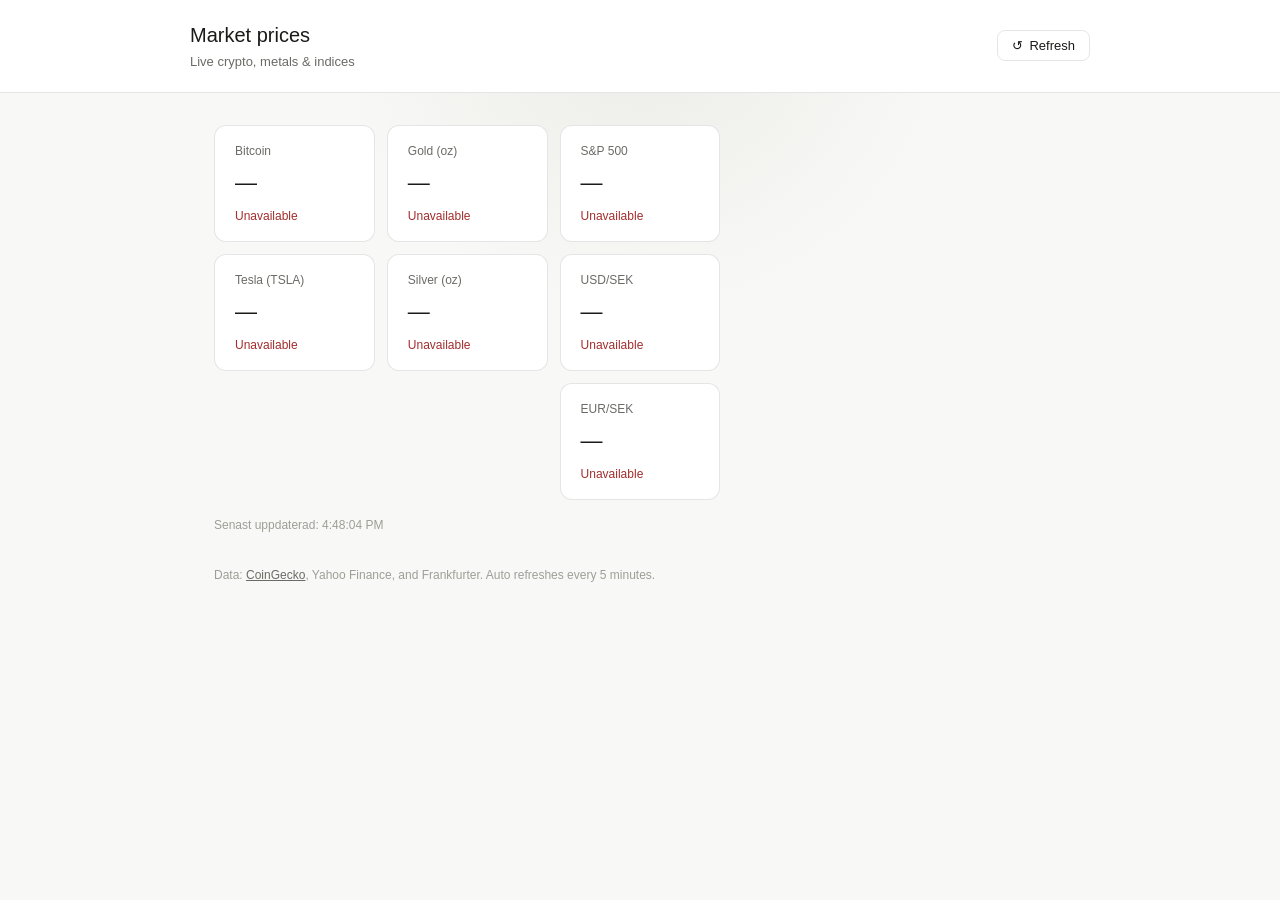
<file: index.html>
<!DOCTYPE html>
<html lang="en">
<head>
  <meta charset="UTF-8" />
  <meta name="viewport" content="width=device-width, initial-scale=1.0" />
  <title>Market Prices — Live Tracker</title>
  <link rel="stylesheet" href="style.css" />
</head>
<body>

  <header>
    <div class="header-inner">
      <div>
        <h1>Market prices</h1>
        <p class="subtitle">Live crypto, metals &amp; indices</p>
      </div>
      <div class="header-actions">
        <button id="refresh-btn" type="button">
          <span id="refresh-icon">↺</span> Refresh
        </button>
      </div>
    </div>
  </header>

  <main>
    <div class="grid" id="crypto-grid">
      <div class="card skeleton"></div>
    </div>

    <div class="grid" id="metals-grid">
      <div class="card skeleton"></div>
      <div class="card skeleton"></div>
    </div>

    <div class="grid" id="indices-grid">
      <div class="card skeleton"></div>
      <div class="card skeleton"></div>
      <div class="card skeleton"></div>
    </div>

    <p class="updated" id="updated-time">Fetching prices…</p>
  </main>

  <footer>
    <p>Data: <a href="https://www.coingecko.com" target="_blank" rel="noreferrer">CoinGecko</a>, Yahoo Finance, and Frankfurter. Auto refreshes every <span id="refresh-label">5 minutes</span>.</p>
  </footer>

  <script src="app.js"></script>
</body>
</html>
</file>
<file: style.css>
/* ── Reset & base ────────────────────────────────── */
*, *::before, *::after { box-sizing: border-box; margin: 0; padding: 0; }

:root {
  --bg:        #f8f8f6;
  --surface:   #ffffff;
  --border:    rgba(0,0,0,0.10);
  --border-strong: rgba(0,0,0,0.16);
  --text:      #1a1a18;
  --muted:     #6b6b66;
  --hint:      #9e9e98;
  --up:        #0f6e56;
  --up-bg:     #e1f5ee;
  --down:      #a32d2d;
  --down-bg:   #fcebeb;
  --radius-md: 8px;
  --radius-lg: 12px;
}

@media (prefers-color-scheme: dark) {
  :root {
    --bg:      #1c1c1a;
    --surface: #262624;
    --border:  rgba(255,255,255,0.10);
    --border-strong: rgba(255,255,255,0.16);
    --text:    #f0f0ec;
    --muted:   #9e9e98;
    --hint:    #6b6b66;
    --up:      #5dcaa5;
    --up-bg:   #04342c;
    --down:    #f09595;
    --down-bg: #501313;
  }
}

body {
  font-family: -apple-system, BlinkMacSystemFont, "Segoe UI", Helvetica, Arial, sans-serif;
  background:
    radial-gradient(circle at top, rgba(120, 120, 100, 0.10), transparent 28%),
    var(--bg);
  color: var(--text);
  font-size: 15px;
  line-height: 1.5;
  min-height: 100vh;
}

/* ── Header ──────────────────────────────────────── */
header {
  background: var(--surface);
  border-bottom: 0.5px solid var(--border);
  padding: 1.25rem 1.5rem;
  position: sticky;
  top: 0;
  z-index: 10;
}

.header-inner {
  max-width: 900px;
  margin: 0 auto;
  display: flex;
  align-items: center;
  justify-content: space-between;
  gap: 1rem;
}

header h1 {
  font-size: 20px;
  font-weight: 500;
  color: var(--text);
}

.subtitle {
  font-size: 13px;
  color: var(--muted);
  margin-top: 2px;
}

.header-actions {
  display: flex;
  align-items: center;
  justify-content: flex-end;
  gap: 0.65rem;
  flex-wrap: wrap;
}

.control {
  display: inline-flex;
  align-items: center;
  gap: 0.45rem;
  font-size: 12px;
  color: var(--muted);
}

.control-inline {
  padding: 0.5rem 0.7rem;
  border: 0.5px solid var(--border);
  border-radius: 999px;
  background: rgba(255,255,255,0.25);
}

.control-inline input {
  accent-color: var(--text);
}

.control-select {
  padding: 0.35rem 0.7rem;
  border: 0.5px solid var(--border);
  border-radius: 999px;
  background: rgba(255,255,255,0.25);
}

.control-select select {
  background: transparent;
  border: 0;
  color: var(--text);
  font: inherit;
  outline: none;
}

.header-actions button,
.header-actions .button-link,
.header-button {
  display: inline-flex;
  align-items: center;
  justify-content: center;
  background: transparent;
  border: 0.5px solid var(--border);
  border-radius: 999px;
  padding: 7px 14px;
  font-size: 13px;
  color: var(--text);
  text-decoration: none;
  cursor: pointer;
  transition: background 0.15s, border-color 0.15s;
}

.header-actions button:hover,
.header-actions .button-link:hover,
.header-button:hover {
  background: rgba(0,0,0,0.05);
  border-color: var(--border-strong);
}

/* ── Refresh button ──────────────────────────────── */
#refresh-btn {
  background: transparent;
  border: 0.5px solid var(--border);
  border-radius: var(--radius-md);
  padding: 7px 14px;
  font-size: 13px;
  color: var(--text);
  cursor: pointer;
  display: flex;
  align-items: center;
  gap: 6px;
  transition: background 0.15s;
  white-space: nowrap;
}
#refresh-btn:hover  { background: rgba(0,0,0,0.05); }
#refresh-btn:active { transform: scale(0.97); }
#refresh-btn.loading #refresh-icon {
  display: inline-block;
  animation: spin 0.8s linear infinite;
}

@keyframes spin { to { transform: rotate(360deg); } }

/* ── Main layout ─────────────────────────────────── */
main {
  max-width: 900px;
  margin: 0 auto;
  padding: 2rem 1.5rem;
  display: grid;
  grid-template-columns: repeat(auto-fill, minmax(160px, 1fr));
  gap: 12px;
  align-items: start;
}

.grid {
  display: grid;
  grid-template-columns: repeat(auto-fill, minmax(160px, 1fr));
  gap: 12px;
  align-items: start;
}

/* ── Cards ───────────────────────────────────────── */
.card {
  background: var(--surface);
  border: 0.5px solid var(--border);
  border-radius: var(--radius-lg);
  padding: 1rem 1.25rem;
  min-height: 110px;
}

/* Skeleton loader */
.skeleton {
  background: linear-gradient(90deg, var(--surface) 25%, var(--border) 50%, var(--surface) 75%);
  background-size: 200% 100%;
  animation: shimmer 1.4s infinite;
  border-color: transparent;
}
@keyframes shimmer { to { background-position: -200% 0; } }

.card-name {
  font-size: 12px;
  color: var(--muted);
  margin-bottom: 6px;
  white-space: nowrap;
  overflow: hidden;
  text-overflow: ellipsis;
}

.card-price {
  font-size: 22px;
  font-weight: 500;
  color: var(--text);
  margin-bottom: 8px;
  white-space: nowrap;
}

.card-subtext {
  font-size: 12px;
  color: var(--muted);
  margin-top: 6px;
}

.badge {
  display: inline-block;
  font-size: 12px;
  font-weight: 500;
  padding: 2px 9px;
  border-radius: 99px;
}
.badge.up   { background: var(--up-bg);             color: var(--up);   }
.badge.down { background: var(--down-bg);            color: var(--down); }
.badge.flat { background: rgba(0,0,0,0.06);          color: var(--muted); }

.card-error {
  font-size: 12px;
  color: var(--down);
  margin-top: 4px;
}

/* ── Updated timestamp ───────────────────────────── */
.updated {
  grid-column: 1 / -1;
  font-size: 12px;
  color: var(--hint);
  margin-top: 0.25rem;
}

/* ── Footer ──────────────────────────────────────── */
footer {
  max-width: 900px;
  margin: 0 auto;
  padding: 0 1.5rem 2rem;
  font-size: 12px;
  color: var(--hint);
}
footer a       { color: var(--muted); }
footer a:hover { color: var(--text);  }

/* ── Responsive ──────────────────────────────────── */
@media (max-width: 480px) {
  main, footer      { padding-left: 1rem; padding-right: 1rem; }
  .header-inner     { flex-direction: column; align-items: flex-start; }
  .header-actions   { width: 100%; justify-content: flex-start; }
  .card-price       { font-size: 19px; }
}

/* ── Tesla stock page ────────────────────────────── */
.stock-body {
  background:
    radial-gradient(circle at top, rgba(180, 50, 50, 0.12), transparent 30%),
    var(--bg);
}

.stocks-main {
  max-width: 900px;
  margin: 0 auto;
  padding: 2rem 1.5rem 3rem;
  display: grid;
  gap: 1rem;
}

.stocks-section {
  display: grid;
  gap: 0.75rem;
}

.stock-page-head {
  display: flex;
  align-items: center;
  justify-content: space-between;
  gap: 1rem;
}

.stock-page-head h2 {
  font-size: 12px;
  font-weight: 600;
  letter-spacing: 0.08em;
  text-transform: uppercase;
  color: var(--hint);
}

.stock-page-head p {
  font-size: 13px;
  color: var(--muted);
}

.stocks-grid {
  display: grid;
  grid-template-columns: repeat(auto-fit, minmax(220px, 1fr));
  gap: 12px;
  align-items: stretch;
}

.stock-card {
  padding: 1rem 1.1rem;
  border: 0.5px solid var(--border);
  border-radius: 16px;
  background: var(--surface);
  min-height: 150px;
  display: grid;
  gap: 0.7rem;
}

.stock-card-top {
  display: flex;
  align-items: start;
  justify-content: space-between;
  gap: 0.75rem;
}

.stock-top-meta {
  display: grid;
  justify-items: end;
  gap: 0.35rem;
}

.stock-name {
  font-size: 1rem;
  font-weight: 600;
  color: var(--text);
}

.stock-prev-close {
  font-size: 11px;
  color: var(--muted);
  letter-spacing: 0.02em;
  white-space: nowrap;
}

.stock-price {
  font-size: 2rem;
  font-weight: 600;
  letter-spacing: -0.04em;
}

.stock-meta {
  display: flex;
  align-items: center;
  justify-content: space-between;
  gap: 0.75rem;
  font-size: 12px;
}

.stock-meta span {
  color: var(--hint);
  text-transform: uppercase;
  letter-spacing: 0.08em;
}

.stock-meta strong {
  color: var(--text);
  font-weight: 600;
  text-align: right;
}

.stock-note {
  font-size: 12px;
  color: var(--hint);
}

.skeleton-card {
  min-height: 170px;
  position: relative;
  overflow: hidden;
}

.skeleton-card::after {
  content: "";
  position: absolute;
  inset: 0;
  background: linear-gradient(90deg, transparent, rgba(127,127,127,0.12), transparent);
  transform: translateX(-100%);
  animation: shimmer 1.2s infinite;
}

@media (max-width: 480px) {
  .stocks-main { padding-top: 1rem; }
  .stock-page-head { align-items: flex-start; flex-direction: column; }
  .stock-card { min-height: 160px; }
}
</file>
